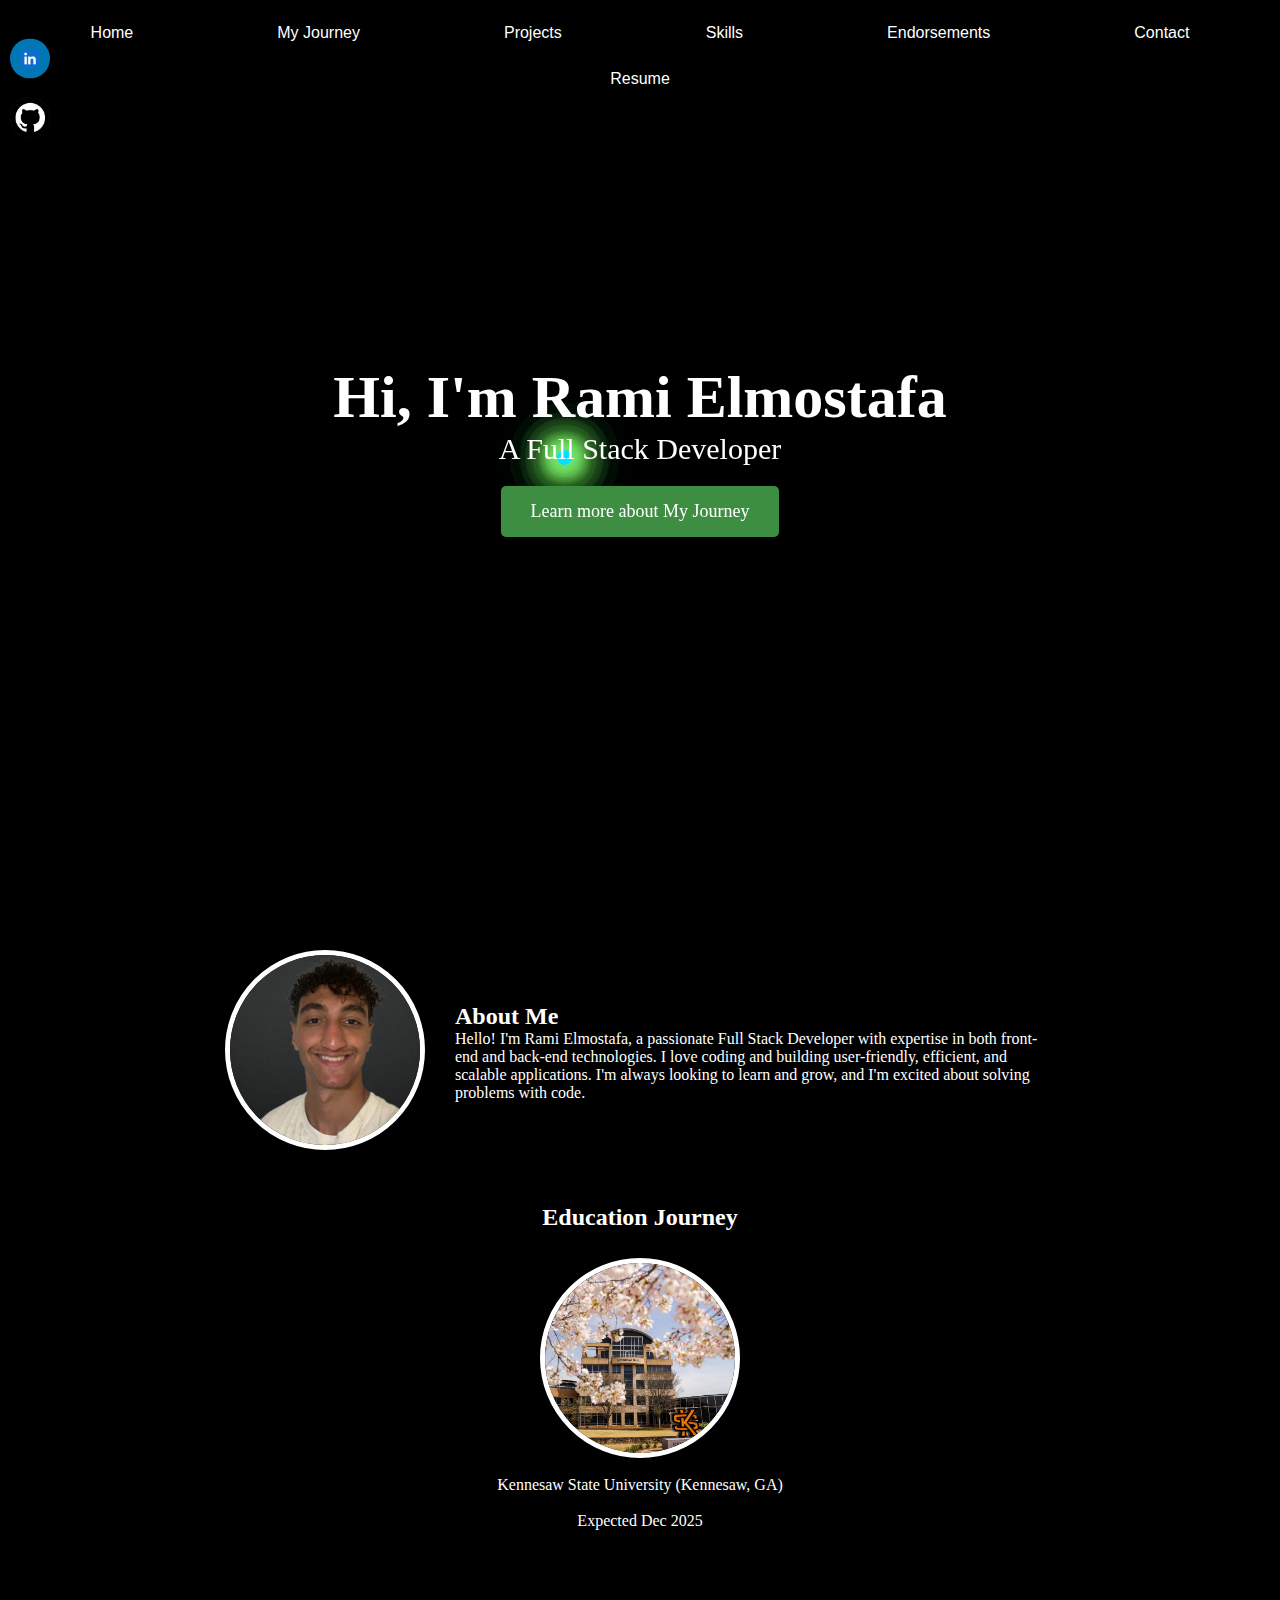
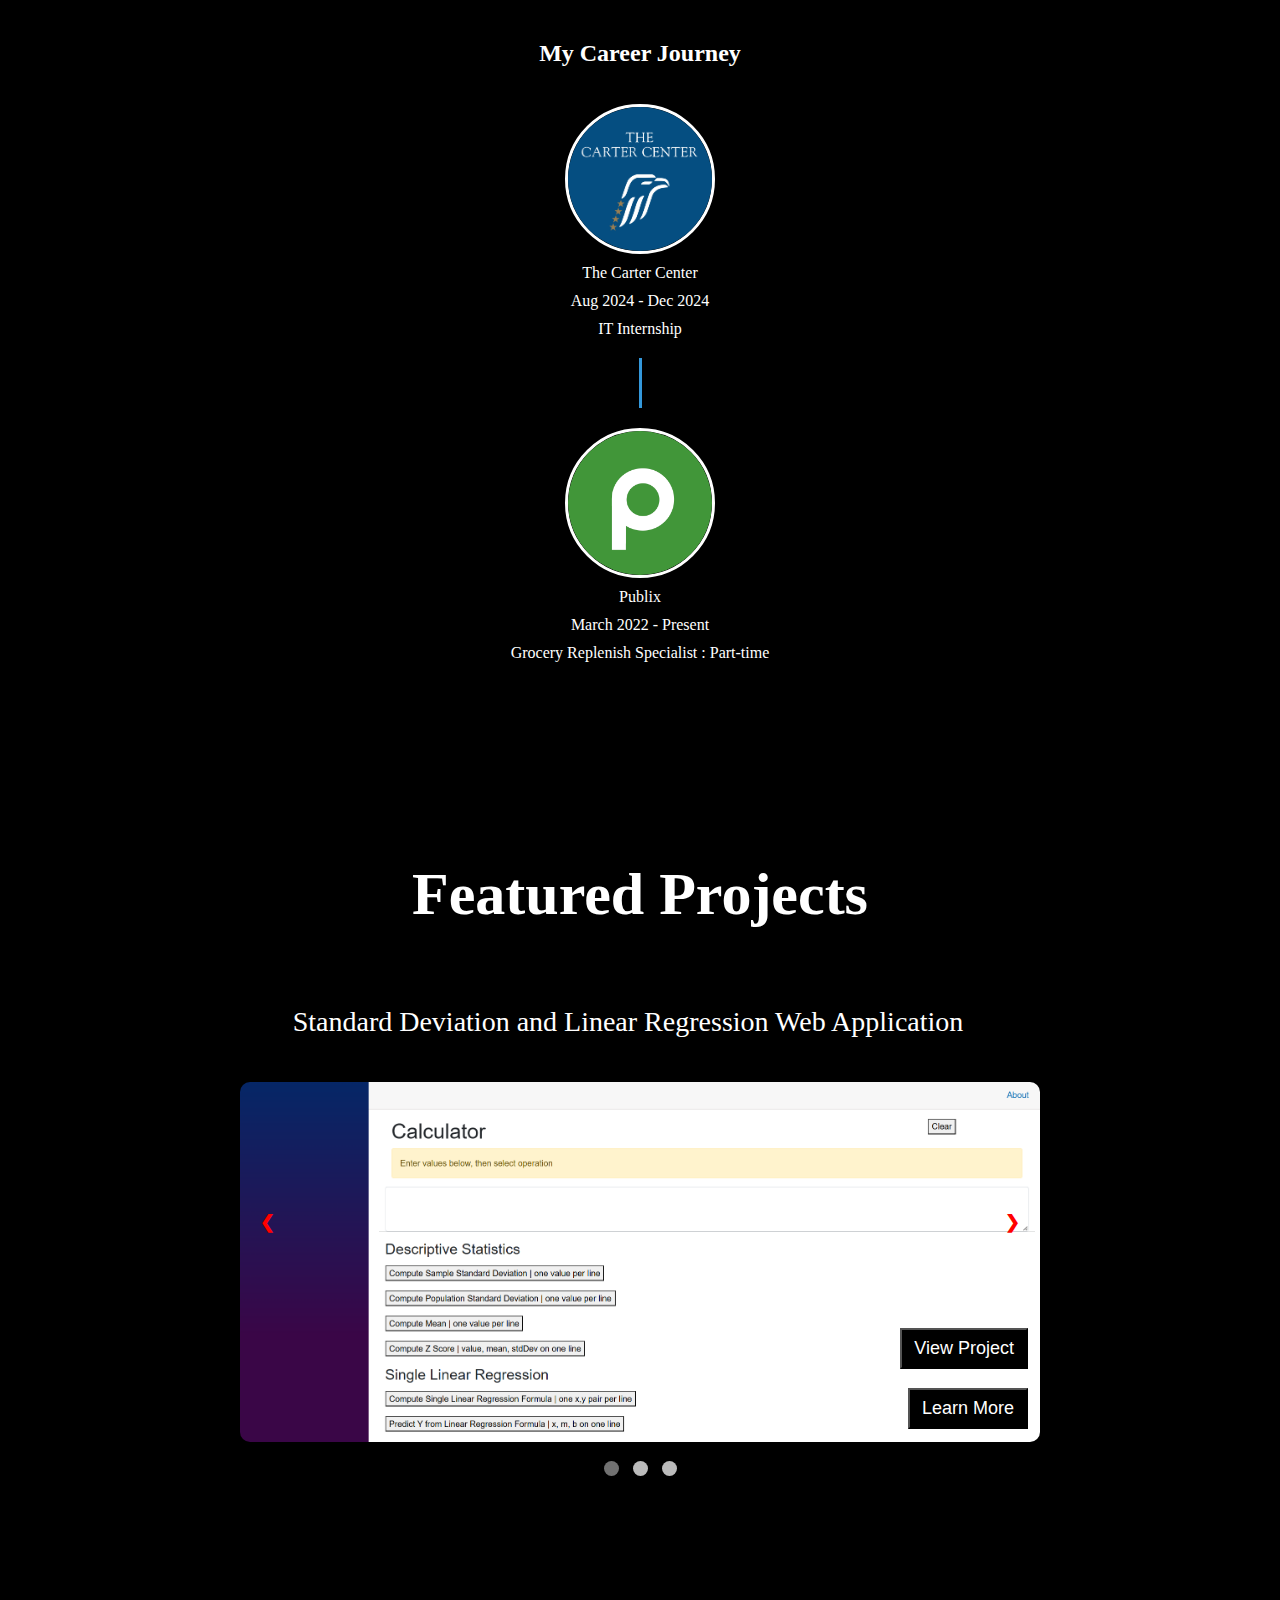
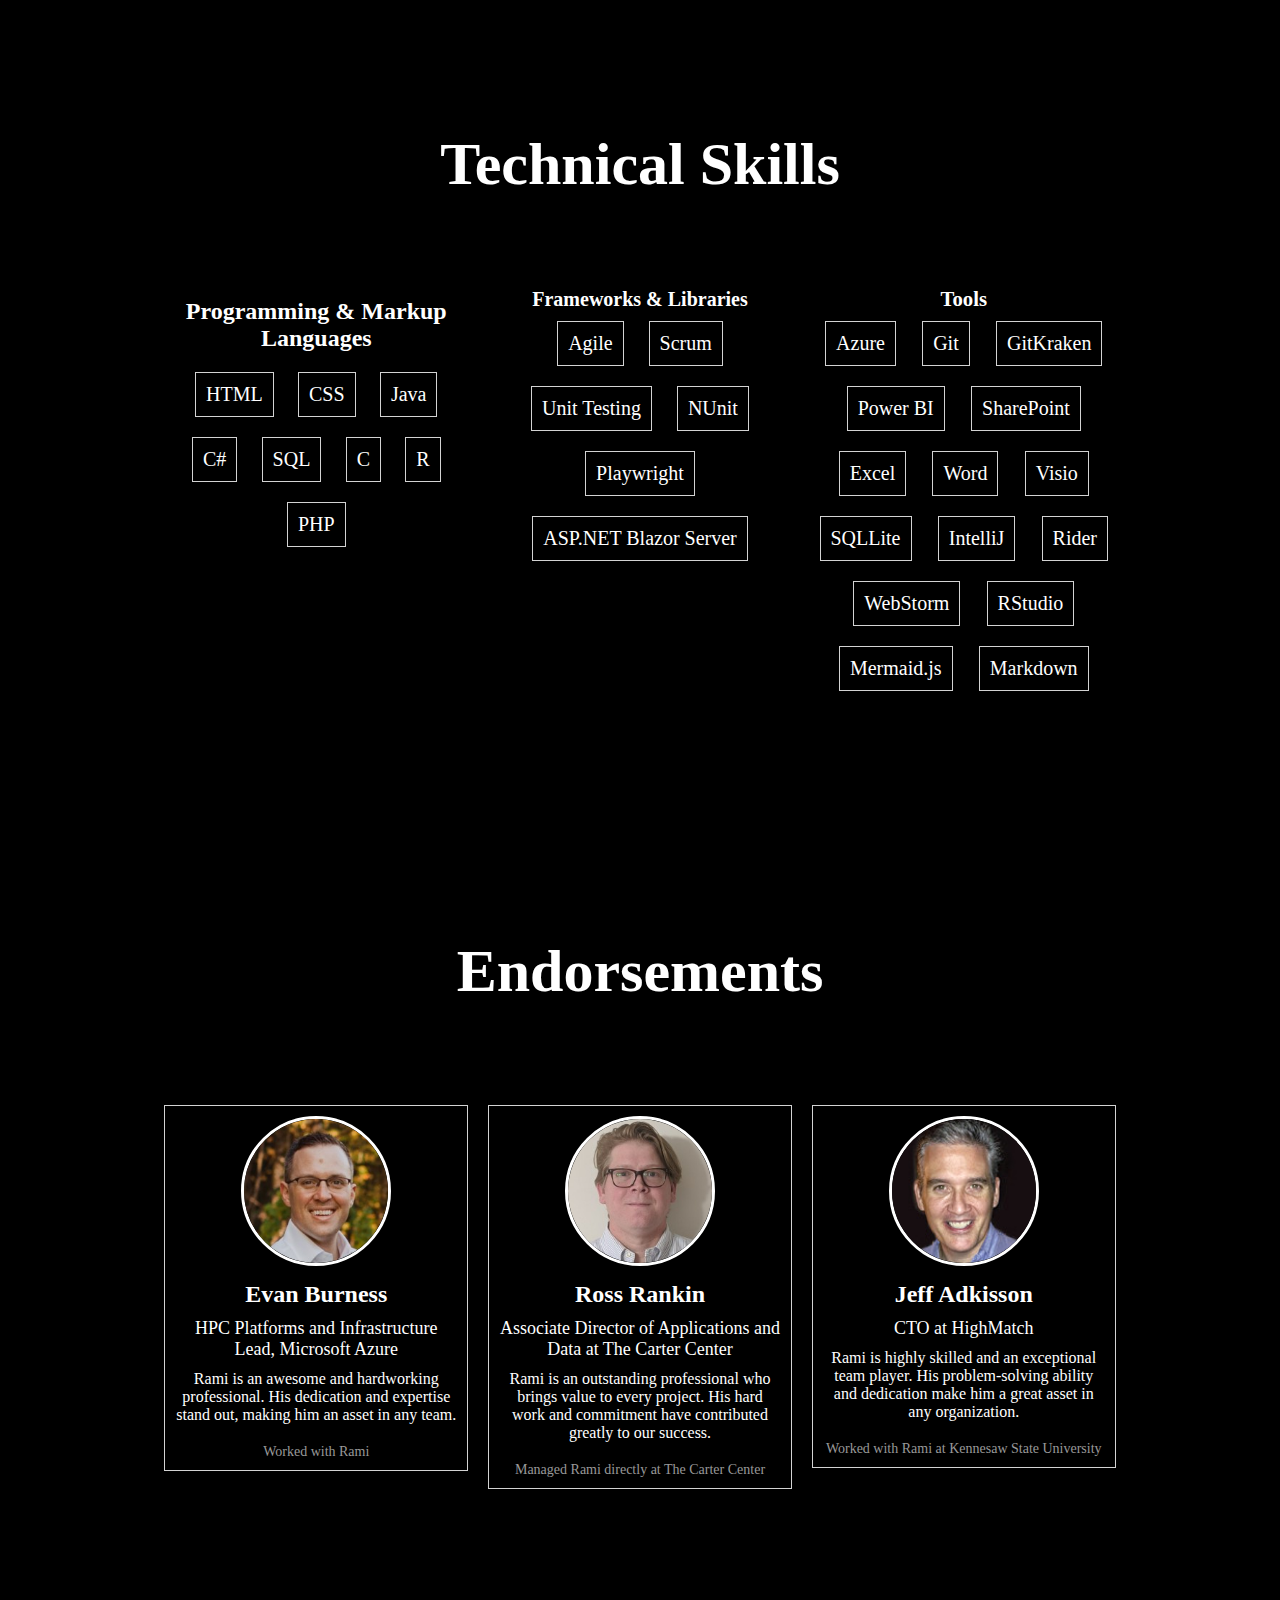
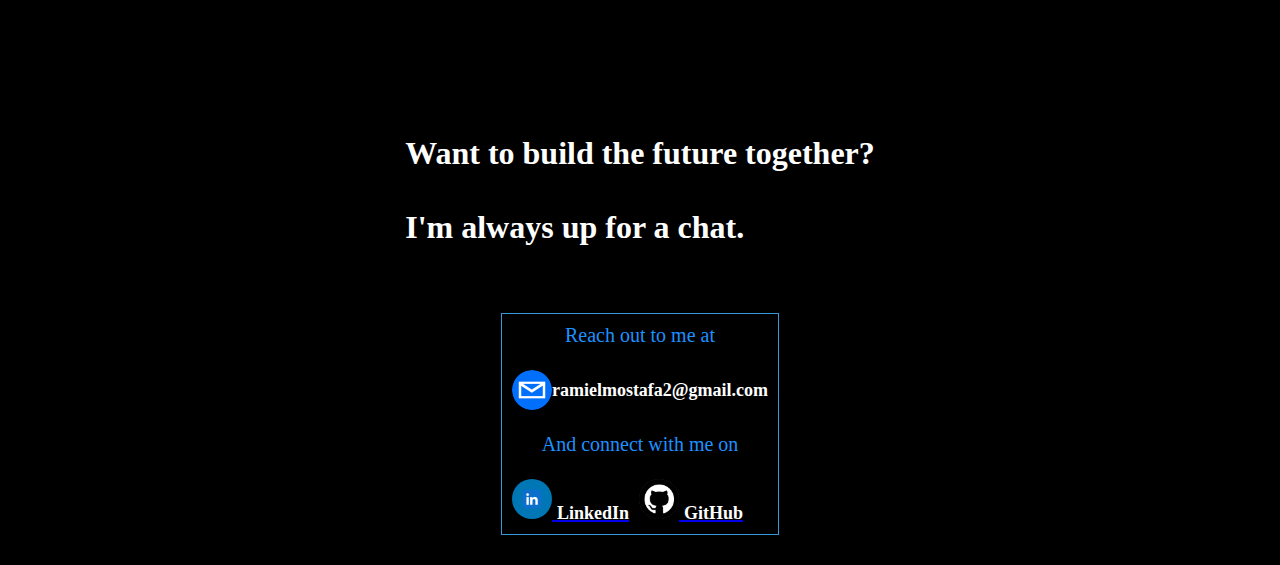
<file: SourceCode/index.html>
<!DOCTYPE html>
<html lang="en" xmlns="http://www.w3.org/1999/html">

<head>
    <title>Rami Elmostafa</title>
    <link rel="stylesheet" href="mystyle.css">
</head>

<body>


<div id = "home" class="header">
    <h1> Hi, I'm Rami Elmostafa </h1>
    <p> A Full Stack Developer </p>
    <a href="#about-me" class="about-me-btn">Learn more about My Journey</a>
</div>

<!-- Button Group positioned at the top -->
<div class="btn-group">
    <button onclick="window.location.href='#home'">Home</button>
    <button onclick="window.location.href='#about-me'">My Journey</button>
    <button onclick="window.location.href='#Projects'">Projects</button>
    <button onclick="window.location.href='#Skills'">Skills</button>
    <button onclick="window.location.href='#Endorsements'">Endorsements</button>
    <button onclick="window.location.href='#Contact'">Contact</button>
    <button onclick="window.open('img/Resume.pdf', '_blank')">Resume</button>
</div>



<!-- Left Sidebar -->
<div class="social-links">
    <a href="https://linkedin.com/in/rami-elmostafa-952170295" target="_blank" class="social-icon linkedin">
        <img src="img/LinkedIn.webp" alt="LinkedIn">
    </a>
    <a href="https://github.com/rami-elmostafa" target="_blank" class="social-icon github">
        <img src="img/Github.png" alt="GitHub">
    </a>
</div>

<!-- About Me Section -->
<div id = "about-me" class="about-me-container">
    <div class="about-me-image">
        <img src="img/IMG_5316%20(1).png" alt="Rami's Portfolio Image" class="about-me-portfolio-image">

    </div>
    <div class="about-me">
        <h2>About Me</h2>
        <p>Hello! I'm Rami Elmostafa, a passionate Full Stack Developer with expertise in both front-end and back-end technologies. I love coding and building user-friendly, efficient, and scalable applications. I'm always looking to learn and grow, and I'm excited about solving problems with code.</p>
    </div>

</div>
<h2>Education Journey<br><br></h2>
<img src="img/ksu.jpg" alt="Rami's Portfolio Image" class="about-me-portfolio-image">
<p> <br>Kennesaw State University (Kennesaw, GA)</p>
<p> <br>Expected Dec 2025</p>
<br><br><br><br><br>
<div class="roadmap-container">
    <div class="roadmap">
        <div class="milestone">
            <h2>My Career Journey<br><br></h2>
            <img src="img/CarterCenter.png" alt="Rami's Portfolio Image" class="milestone-image">
            <p> The Carter Center </p>
            <p>Aug 2024 - Dec 2024</p>
            <p> IT Internship</p>
        </div>
        <div class="line"></div>
        <div class="milestone">
            <img src="img/Publix.png" alt="Rami's Portfolio Image" class="milestone-image">
            <p> Publix </p>
            <p>March 2022 - Present</p>
            <p> Grocery Replenish Specialist : Part-time <br><br><br><br></p>
        </div>
    </div>
</div>

<div id="Projects" class="projects-section"><br><br><br>
    <div class = "projects-text"><h1>Featured Projects<br><br></h1></div>
    <div class="slideshow-container">
        <!-- Slides -->
        <div class="slide fade">
            <div class="Title">Standard Deviation and Linear Regression Web Application</div><br><br>
            <img src="img/CalculatorApp.png" alt="Project 1"><div class = center>
            <a href="https://github.com/rami-elmostafa/swe3643-fall2024-project" target="_blank">
                <button class="button1"><span>View Project</span></button>
            </a>
            <button class="button2"><span>Learn More</span></button>

        </div>
        </div>
        <div class="slide fade">
            <div class="Title">Checkers Game</div><br><br>
            <img src="img/CheckersGame.png" alt="Project 2"><div class = center>
            <a href="https://github.com/rami-elmostafa/CheckersGame" target="_blank">
                <button class="button1"><span>View Project</span></button>
            </a>
            <button class="button2"><span>Learn More</span></button>
        </div>
        </div>
        <div class="slide fade">
            <div class="Title">Personal Website Portfolio</div><br><br>
            <img src="img/PersonalPortfolio.png" alt="Project 3">
            <a href="https://github.com/rami-elmostafa/Personal-Portfolio-Website" target="_blank">
                <button class="button1"><span>View Project</span></button>
            </a>
            <button class="button2"><span>Learn More</span></button>
        </div>

        <!-- Navigation Arrows -->
        <a class="prev" onclick="changeSlide(-1)">&#10094;</a>
        <a class="next" onclick="changeSlide(1)">&#10095;</a>
    </div>
    <!-- Dots for navigation -->
    <div class="dots-container">
        <span class="dot" onclick="setCurrentSlide(1)"></span>
        <span class="dot" onclick="setCurrentSlide(2)"></span>
        <span class="dot" onclick="setCurrentSlide(3)"></span>
    </div>
</div>

<br><br><br><br><br><br><br>
<br><br><br>
<div id="Skills" class="skills-section">
    <h1>Technical Skills<br><br></h1></div>

<div class="headings-container">
    <div class="left">
        <h3>Programming & Markup Languages</h3>
        <div class="language"><p>HTML<p></div>
        <div class="language"><p>CSS<p></div>
        <div class="language"><p>Java<p></div>
        <div class="language"><p>C#<p></div>
        <div class="language"><p>SQL<p></div>
        <div class="language"><p>C<p></div>
        <div class="language"><p>R<p></div>
        <div class="language"><p>PHP<p></div>
    </div>
    <div class="center">
        <h4>Frameworks & Libraries</h4>
        <div class="language"><p>Agile<p></div>
        <div class="language"><p>Scrum<p></div>
        <div class="language"><p>Unit Testing<p></div>
        <div class="language"><p>NUnit<p></div>
        <div class="language"><p>Playwright<p></div>
        <div class="language"><p>ASP.NET Blazor Server<p></div>
    </div>
    <div class="right">
        <h5>Tools</h5>
        <div class="language"><p>Azure<p></div>
        <div class="language"><p>Git<p></div>
        <div class="language"><p>GitKraken<p></div>
        <div class="language"><p>Power BI<p></div>
        <div class="language"><p>SharePoint<p></div>
        <div class="language"><p>Excel<p></div>
        <div class="language"><p>Word<p></div>
        <div class="language"><p>Visio<p></div>
        <div class="language"><p>SQLLite<p></div>
        <div class="language"><p>IntelliJ<p></div>
        <div class="language"><p>Rider<p></div>
        <div class="language"><p>WebStorm<p></div>
        <div class="language"><p>RStudio<p></div>
        <div class="language"><p>Mermaid.js<p></div>
        <div class="language"><p>Markdown<p></div>

    </div>
</div>
<br><br><br><br><br><br><br>
<br><br><br><br><br>

<div id="Endorsements" class="Endorsements-section">
    <h1>Endorsements<br><br></h1></div>
<div class="headings-container">
    <div class="left">
        <div class="language">
            <img src="img/Evan.jpeg" alt="Evan Burness" class="milestone-image">
            <h3>Evan Burness</h3>
            <p class="title">HPC Platforms and Infrastructure Lead, Microsoft Azure</p>
            <p class="description">Rami is an awesome and hardworking professional. His dedication and expertise stand out, making him an asset in any team.</p>
            <p class="worked-with">Worked with Rami</p>
        </div>
    </div>
    <div class="center">
        <div class="language">
            <img src="img/Ross.jpeg" alt="Ross Rankin" class="milestone-image">
            <h3>Ross Rankin</h3>
            <p class="title">Associate Director of Applications and Data at The Carter Center</p>
            <p class="description">Rami is an outstanding professional who brings value to every project. His hard work and commitment have contributed greatly to our success.</p>
            <p class="worked-with">Managed Rami directly at The Carter Center</p>
        </div>
    </div>
    <div class="right">
        <div class="language">
            <img src="img/Jeff.jpeg" alt="Jeff Adkisson" class="milestone-image">
            <h3>Jeff Adkisson</h3>
            <p class="title">CTO at HighMatch</p>
            <p class="description">Rami is highly skilled and an exceptional team player. His problem-solving ability and dedication make him a great asset in any organization.</p>
            <p class="worked-with">Worked with Rami at Kennesaw State University</p>
        </div>
    </div>
</div>

<br><br><br><br><br><br><br>
<br><br><br><br><br>

<div id="Contact" class="contact-section">
    <h1>Want to build the future together?<br><br></h1>
    <h1>I'm always up for a chat.<br><br></h1>
</div>

<div class="headings-container">
    <div class="center">
        <div class="language-contact">
            <p>Reach out to me at<br><br></p>
            <div class="contact-link">
                <a href="mailto:ramielmostafa2@gmail.com" class="contact-email-link">
                    <img src="img/email.webp" alt="email" class="contact-icon">
                    <span class="email-text">ramielmostafa2@gmail.com</span>
                </a>
            </div>
            <p><br> And connect with me on<br><br></p>
            <div class="contact-link">
                <a href="https://linkedin.com/in/rami-elmostafa-952170295" target="_blank" class="social-icon linkedin">
                    <img src="img/LinkedIn.webp" alt="LinkedIn">
                    <span class="linkedin-text">LinkedIn</span>
                </a>
                <a href="https://github.com/rami-elmostafa" target="_blank" class="social-icon github">
                    <img src="img/Github.png" alt="GitHub">
                    <span class="gitHub-text">GitHub</span>
                </a>
            </div>
        </div>
    </div>
</div>





<!-- Glowing Animation Code (unchanged) -->
<div class="glowing">
    <span style="--i:1;"></span>
    <span style="--i:2;"></span>
    <span style="--i:3;"></span>
</div>

<div class="glowing">
    <span style="--i:1;"></span>
    <span style="--i:2;"></span>
    <span style="--i:3;"></span>
</div>

<div class="glowing">
    <span style="--i:1;"></span>
    <span style="--i:2;"></span>
    <span style="--i:3;"></span>
</div>

<div class="glowing">
    <span style="--i:1;"></span>
    <span style="--i:2;"></span>
    <span style="--i:3;"></span>
</div>
<!-- Add smooth scrolling to anchor links -->
<script>
    // Enable smooth scrolling
    document.querySelectorAll('a[href^="#"]').forEach(anchor => {
        anchor.addEventListener('click', function (e) {
            e.preventDefault();

            document.querySelector(this.getAttribute('href')).scrollIntoView({
                behavior: 'smooth'
            });
        });
    });
    let slideIndex = 1;
    showSlides(slideIndex);

    // Change slide with arrows
    function changeSlide(n) {
        showSlides(slideIndex += n);
    }

    // Go to a specific slide
    function setCurrentSlide(n) {
        showSlides(slideIndex = n);
    }

    // Display the current slide
    function showSlides(n) {
        const slides = document.querySelectorAll(".slide");
        const dots = document.querySelectorAll(".dot");

        if (n > slides.length) {
            slideIndex = 1;
        }
        if (n < 1) {
            slideIndex = slides.length;
        }

        slides.forEach((slide) => slide.style.display = "none");
        dots.forEach((dot) => dot.classList.remove("active"));

        slides[slideIndex - 1].style.display = "block";
        dots[slideIndex - 1].classList.add("active");
    }

    // Auto-slide every 5 seconds
    //setInterval(() => {
    //   changeSlide(1);
    //}, 10000);

</script>

</body>

</html>
</file>
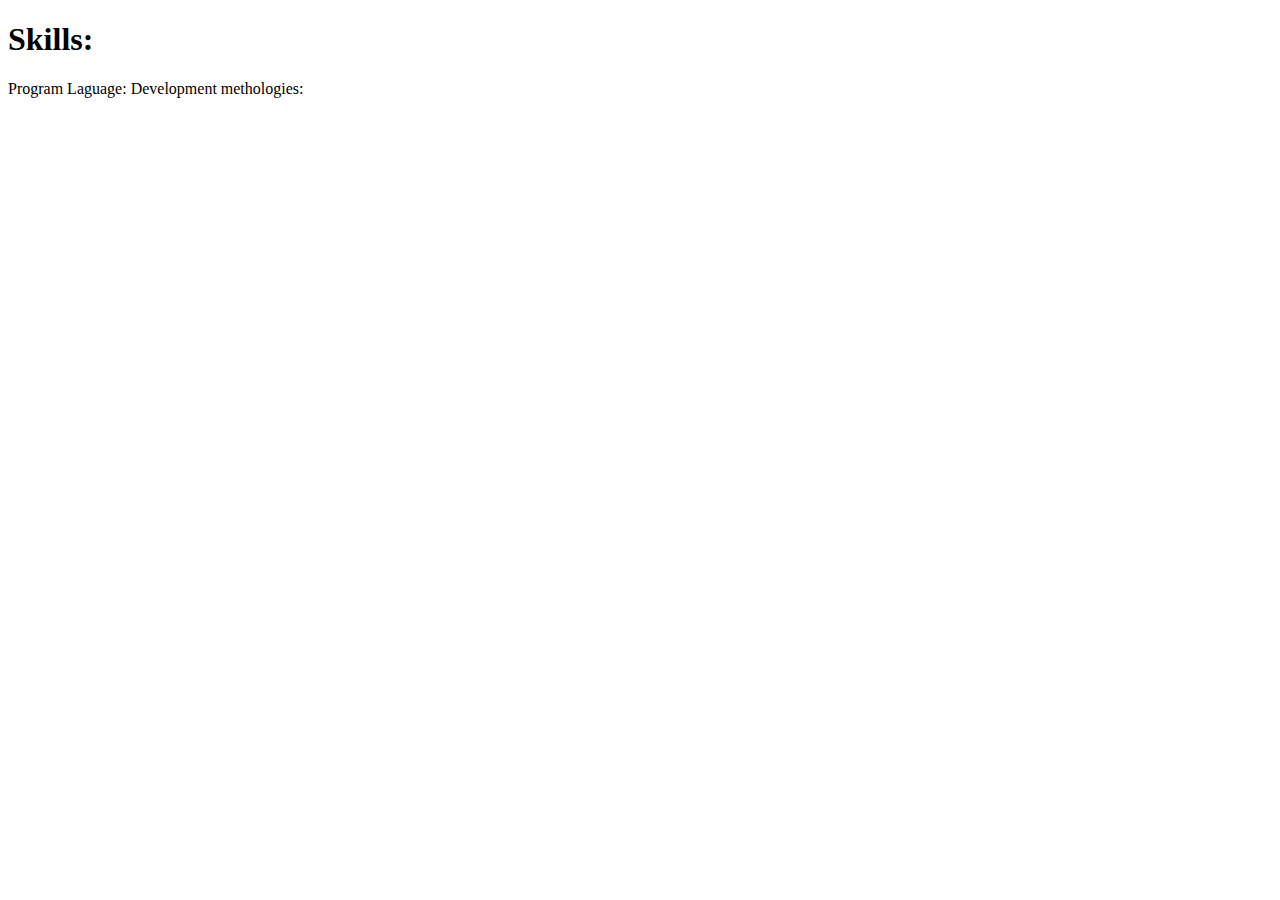
<file: SourceCode/Skills.html>
<!DOCTYPE html>
<html lang="en">
<head>
    <title>Skills</title>
</head>
<body>
<div class="header">
    <h1> Skills: </h1>
    <p> Program Laguage:
        Development methologies:
        <br></p>
</div>
</body>
</html>
</file>
<file: SourceCode/mystyle.css>
/* Global Reset */
* {
    margin: 0;
    padding: 0;
    box-sizing: border-box;
}

.headings-container {
    display: flex; /* Enable Flexbox layout */
    justify-content: space-between; /* Distribute items across the screen */
    width: 79%; /* Ensure the container takes up the full width */
    padding: 20px;
    text-align: center; /* Center text in the center column */
}
h3 {
    font-size: 24px;
    color: White;
    margin: 10px 0;
}

.title {
    font-size: 18px;
    color: White;
    margin-bottom: 10px;
}
.title2 {
    font-size: 18px;
    color: White;
    margin-bottom: 10px;
}

.description {
    font-size: 16px;
    color: White;
    margin-bottom: 20px;
}
.contact-link{

}

.worked-with {
    font-size: 14px;
    color: #999;
}

.left, .center, .right {
    flex: 1; /* Make all divs take equal space */
    text-align: center; /* Center text inside each div by default */
}


.left {
    text-align: center; /* Align text to the left for left div */
    font-size: 17px;
}

.center {
    text-align: center; /* Ensure text is centered for center div */
    font-size: 20px;
}

.right {
    text-align: center; /* Align text to the right for right div */
    font-size: 25px;
}
.language{
    font-size: 20px;
    padding: 10px;
    border: 1px solid lightgray;
    margin: 10px;
    color: white ;
    width: fit-content;
}
.language-contact{
    font-size: 20px;
    padding: 10px;
    border: #3498db solid 1px;
    margin: 10px;
    color: dodgerblue ;
    width: fit-content;
}
.skills-section{
    font-family: Cursive, Lucida Handwriting;
    font-size: 30px;
}

.Endorsements-section{
    font-family: Cursive, Lucida Handwriting;
    font-size: 30px;
}

.left .language{
    display: inline-block;
}
.center .language{
    display: inline-block;
}
.right .language{
    display: inline-block;
}

.center .language-contact{
    display: inline-block;
}

.projects-text{
    font-family: Cursive, Lucida Handwriting;
    font-size: 30px;
}
/* Projects Section Styling */
.projects-section {
    text-align: center;
    margin: 50px auto;
    padding: 20px;
    color: white;
}

/* Slideshow Container */
.slideshow-container {
    position: relative;
    max-width: 800px;
    margin: auto;
    overflow: hidden;
    border-radius: 10px;
}

/* Slide Images */
.slide img {
    width: 100%;
    border-radius: 10px;
}

/* Caption Styling */
.caption {
    color: #fff;
    font-size: 18px;
    padding: 8px 12px;
    position: absolute;
    bottom: 15px;
    background-color: rgba(0, 0, 0, 0.5);
    width: calc(100% - 24px);
    text-align: center;
}
.Title {
    color: #fff;
    font-size: 28px;
    font-family: "Times New Roman";
    padding: 8px 12px;
    position: relative;
    Top: 0%;
    width: calc(100% - 24px);
    text-align: center;
}

/* Navigation Arrows */
.prev, .next {
    cursor: pointer;
    position: absolute;
    top: 50%;
    transform: translateY(-50%);
    width: auto;
    padding: 10px;
    color: red;
    font-weight: bold;
    font-size: 18px;
    transition: 0.3s;
    user-select: none;
}

.prev {
    left: 10px;
}

.next {
    right: 10px;
}

.prev:hover, .next:hover {
    background-color: white;
}

/* Dots Navigation */
.dots-container {
    text-align: center;
    margin-top: 15px;
}

.dot {
    cursor: pointer;
    height: 15px;
    width: 15px;
    margin: 0 5px;
    background-color: #bbb;
    border-radius: 50%;
    display: inline-block;
    transition: background-color 0.6s ease;
}

.dot.active {
    background-color: #717171;
}

/* Fading Animation */
.fade {
    animation: fadeEffect 1.5s;
}

@keyframes fadeEffect {
    from {
        opacity: 0.4;
    }
    to {
        opacity: 1;
    }
}


/* About Me Container */
.about-me-container {
    display: flex; /* Flexbox to align the image and text side by side */
    align-items: center; /* Vertically center the items */
    justify-content: center; /* Center horizontally */
    padding: 50px; /* Padding for spacing */
    max-width: 1000px; /* Maximum width for the container */
    margin: 0 auto; /* Center the container */
}
.roadmap-container {
    width: 80%;
    max-width: 600px;
}
/* Social Links Sidebar */
.social-links {
    position: fixed; /* Fixed position for the sidebar */
    top: 10%; /* Center vertically */
    left: 10px; /* Position slightly away from the left edge */
    transform: translateY(-50%); /* Center the icons perfectly */
    display: flex;
    flex-direction: column; /* Stack icons vertically */
    gap: 15px; /* Space between icons */
    z-index: 1000; /* Ensure it stays above other elements */
}

.contact-link {
    display: flex;
    align-items: center; /* Align items (email icon and text) horizontally */
    gap: 10px; /* Space between the icon and text */
}

.contact-email-link {
    display: flex;
    align-items: center;
    text-decoration: none; /* Remove default link styling */
    color: inherit; /* Ensure text color remains consistent */
    transition: transform 0.3s ease-in-out;
}

.contact-email-link:hover {
    transform: scale(1.1); /* Slight zoom effect on hover */
}

.contact-icon {
    width: 40px; /* Adjust icon size */
    height: 40px;
    border-radius: 50%; /* Optional: Circular icon */
    transition: transform 0.3s, box-shadow 0.3s;
}

.contact-icon:hover {
    transform: scale(1.1); /* Slight zoom effect */
    box-shadow: 0 4px 8px rgba(0, 0, 0, 0.3); /* Shadow effect */
}

.email-text {
    font-size: 18px;
    font-weight: bold;
    color: white; /* Adjust text color */
    transition: color 0.3s ease;
}

.contact-email-link:hover .email-text {
    color: #3498db; /* Change text color when the link is hovered */
}
.linkedin-text {
    font-size: 18px;
    font-weight: bold;
    color: white; /* Adjust text color */
    transition: color 0.3s ease;
}


.gitHub-text{
    font-size: 18px;
    font-weight: bold;
    color: white; /* Adjust text color */
    transition: color 0.3s ease;
}




/* Individual Social Icons */
.social-icon img {
    width: 40px; /* Icon size */
    height: 40px;
    border-radius: 50%; /* Optional: Make icons circular */
    transition: transform 0.3s, box-shadow 0.3s;
}

.social-icon img:hover {
    transform: scale(1.1); /* Slightly enlarge on hover */
    box-shadow: 0 4px 8px rgba(0, 0, 0, 0.3); /* Add shadow on hover */
}

/* Optional: Different background colors for icons */
.linkedin img {
    background-color: #0077b5; /* LinkedIn Blue */
}

.github img {
    background-color: #333; /* GitHub Black */
}

.roadmap {
    display: flex;
    flex-direction: column;
    align-items: center;
}
/* Image styling for milestones */
.milestone-image {
    width: 150px; /* Adjust size as needed */
    height: 150px;
    border-radius: 50%; /* Make the image circular */
    object-fit: cover; /* Ensure the image fills the circle */
    border: 3px solid #fff; /* Add a border for emphasis */
}
.milestone {
    display: flex;
    flex-direction: column;
    align-items: center; /* Center image and text */
    text-align: center;
    gap: 10px; /* Space between elements */
    margin: 20px 0; /* Space between milestones */
}

.image img {
    max-width: 100%;
    height: auto;
    margin-top: 20px;
    text-align: right;
}

.line {
    width: 3px;
    height: 50px;
    background-color: #3498db;
}


/* About Me Image */
.about-me-image {
    margin-right: 30px; /* Space between the image and the About Me text */
}

.about-me-portfolio-image {
    width: 200px; /* Set the size of the image */
    height: 200px; /* Set the size of the image */
    border-radius: 50%; /* Make the image circular */
    object-fit: cover; /* Ensure the image fills the circle */
    border: 5px solid #fff; /* Add a border for emphasis */
}

/* About Me Text */
.about-me {
    max-width: 600px; /* Limit the width of the text */
    text-align: left; /* Align the text to the left */
    visibility: visible;
}


.PortfolioImage {
    width: 100%;
    height: 100%;
    object-fit: cover;
    border-radius: 8px;
}
/* Styling for the About Me button */
.about-me-btn {
    display: inline-block;
    margin-top: 20px; /* Space below the header */
    padding: 15px 30px;
    background-color: #3e8e41; /* Green button color */
    color: white;
    text-align: center;
    font-size: 18px;
    text-decoration: none;
    border-radius: 5px;
    transition: background-color 0.3s;
}

.about-me-btn:hover {
    background-color: #45a049; /* Darker green on hover */
}

/* Smooth Scroll Effect */
html {
    scroll-behavior: smooth;
}
/* Body Styles */
body {
    display: flex;
    flex-direction: column;
    justify-content: flex-start;
    align-items: center;
    width: 100%;
    min-height: 100vh;
    background: #000;
    color: white;
    overflow-x: hidden;
}


/* Header */
.header {
    padding: 20px;
    text-align: center;
    color: white;
    font-size: 30px;
    position: relative;
    z-index: 10;
    display: flex;
    flex-direction: column;
    justify-content: center;
    align-items: center;
    height: 100vh;
}
/* Button Group Styling */
.btn-group {
    position: fixed; /* Fixed position to stay at the top */
    top: 0;
    left: 0;
    width: 100%; /* Full width */
    background-color: black; /* Dark background */
    text-align: center; /* Center the buttons */
    padding: 10px 0; /* Space around buttons */
    z-index: 1000; /* Make sure the buttons stay on top of other content */
}

.btn-group button {
    background-color: black; /* Green background */
    border: none;
    color: white;
    padding: 14px 20px;
    font-size: 16px;
    cursor: pointer;
    margin: 0 50px; /* Space between buttons */
    border-radius: 5px; /* Rounded corners */
}

.btn-group button:hover {
    background-color: #45a049; /* Darker green on hover */
}
/* Add a background color on hover */
.btn-group button:hover {
    background-color: #3e8e41;
}
/* Container for the buttons */
.button-container {
    display: flex; /* Flexbox layout */
    justify-content: space-evenly; /* Evenly space out the buttons */
    align-items: center; /* Vertically align the buttons */
    width: 100%; /* Make the container full width */
    padding: 10px 0; /* Padding for spacing around the buttons */
}

.glowing {
    position: fixed; /* Use fixed positioning to keep them in place */
    top: 50%; /* Center vertically */
    left: 50%; /* Center horizontally */
    transform: translate(-50%, -50%); /* Offset the position to make it truly centered */
    width: 150px; /* Size of the rotating circle */
    height: 150px;
    display: flex;
    justify-content: center;
    align-items: center;
    animation: moveCircle 10s linear infinite, colorChange 5s linear infinite;
}


/* Different animation speed and starting position for each glowing circle */
.glowing-1 {
    animation-delay: 0s;
    top: 30%;
    left: 50%;
}

.glowing-2 {
    animation-delay: 2s;
    top: 10%;
    left: 10%;
}

.glowing-3 {
    animation-delay: 4s;
    top: 80%;
    left: 30%;
}

.glowing-4 {
    animation-delay: 6s;
    top: 50%;
    left: 80%;
}


/* Circle Animation */
@keyframes moveCircle {
    0% {
        transform: translate(-50%, -50%) rotate(0deg);
    }
    100% {
        transform: translate(-50%, -50%) rotate(360deg);
    }
}

/* Color-changing Glowing Effect */
@keyframes colorChange {
    0% {
        filter: hue-rotate(0deg);
    }
    100% {
        filter: hue-rotate(360deg);
    }
}

/* Glowing Circle and Animation */
.glowing span {
    position: absolute;
    top: 0;
    left: 0;
    right: 0;
    bottom: 0;
}

.glowing span::before {
    content: "";
    position: absolute;
    top: 50%;
    left: -8px;
    width: 15px;
    height: 15px;
    background: #f00;
    border-radius: 50%;
}

.glowing span:nth-child(3n + 1)::before {
    background: rgba(134, 255, 0, 1);
    box-shadow: 0 0 20px rgba(134, 255, 0, 1), 0 0 40px rgba(134, 255, 0, 1), 0 0 60px rgba(134, 255, 0, 1);
}

.glowing span:nth-child(3n + 2)::before {
    background: rgba(255, 214, 0, 1);
    box-shadow: 0 0 20px rgba(255, 214, 0, 1), 0 0 40px rgba(255, 214, 0, 1), 0 0 60px rgba(255, 214, 0, 1);
}

.glowing span:nth-child(3n + 3)::before {
    background: rgba(0, 226, 255, 1);
    box-shadow: 0 0 20px rgba(0, 226, 255, 1), 0 0 40px rgba(0, 226, 255, 1), 0 0 60px rgba(0, 226, 255, 1);
}

.glowing span:nth-child(3n + 1) {
    animation: animate 10s alternate infinite;
}

.glowing span:nth-child(3n + 2) {
    animation: animate-reverse 3s alternate infinite;
}

.glowing span:nth-child(3n + 3) {
    animation: animate 8s alternate infinite;
}

@keyframes animate {
    0% {
        transform: rotate(180deg);
    }
    50% {
        transform: rotate(0deg);
    }
    100% {
        transform: rotate(360deg);
    }
}

@keyframes animate-reverse {
    0% {
        transform: rotate(360deg);
    }
    50% {
        transform: rotate(180deg);
    }
    100% {
        transform: rotate(0deg);
    }
}
.visible {
    opacity: 1;
    transform: translateY(0); /* Bring the element up */
}

@media screen and (max-width: 768px) {
    .btn-group button {
        padding: 10px 15px;
    }
}
.button1 {
    color: #fff;
    font-size: 18px;
    padding: 8px 12px;
    position: absolute;
    bottom: 75px;
    right: 10px;
    background-color: black;
    width: auto;
    text-align: right;
    transition: all 0.5s;
    cursor: pointer;
    margin: 2px;

}

.button1 span {
    cursor: pointer;
    display: inline-block;
    position: relative;
    transition: 0.5s;
}

.button1 span:after {
    content: '\00bb';
    position: absolute;
    opacity: 0;
    top: 0;
    right: -20px;
    transition: 0.5s;
}

.button1:hover span {
    padding-right: 25px;
}

.button1:hover span:after {
    opacity: 1;
    right: 0;
}
.button2 {
    color: #fff;
    font-size: 18px;
    padding: 8px 12px;
    position: absolute;
    bottom: 15px;
    right: 10px;
    background-color: black;
    width: auto;
    text-align: right;
    transition: all 0.5s;
    cursor: pointer;
    margin: 2px;

}

.button2 span {
    cursor: pointer;
    display: inline-block;
    position: relative;
    transition: 0.5s;
}

.button2 span:after {
    content: '\00bb';
    position: absolute;
    opacity: 0;
    top: 0;
    right: -20px;
    transition: 0.5s;
}

.button2:hover span {
    padding-right: 25px;
}

.button2:hover span:after {
    opacity: 1;
    right: 0;
}
</file>
